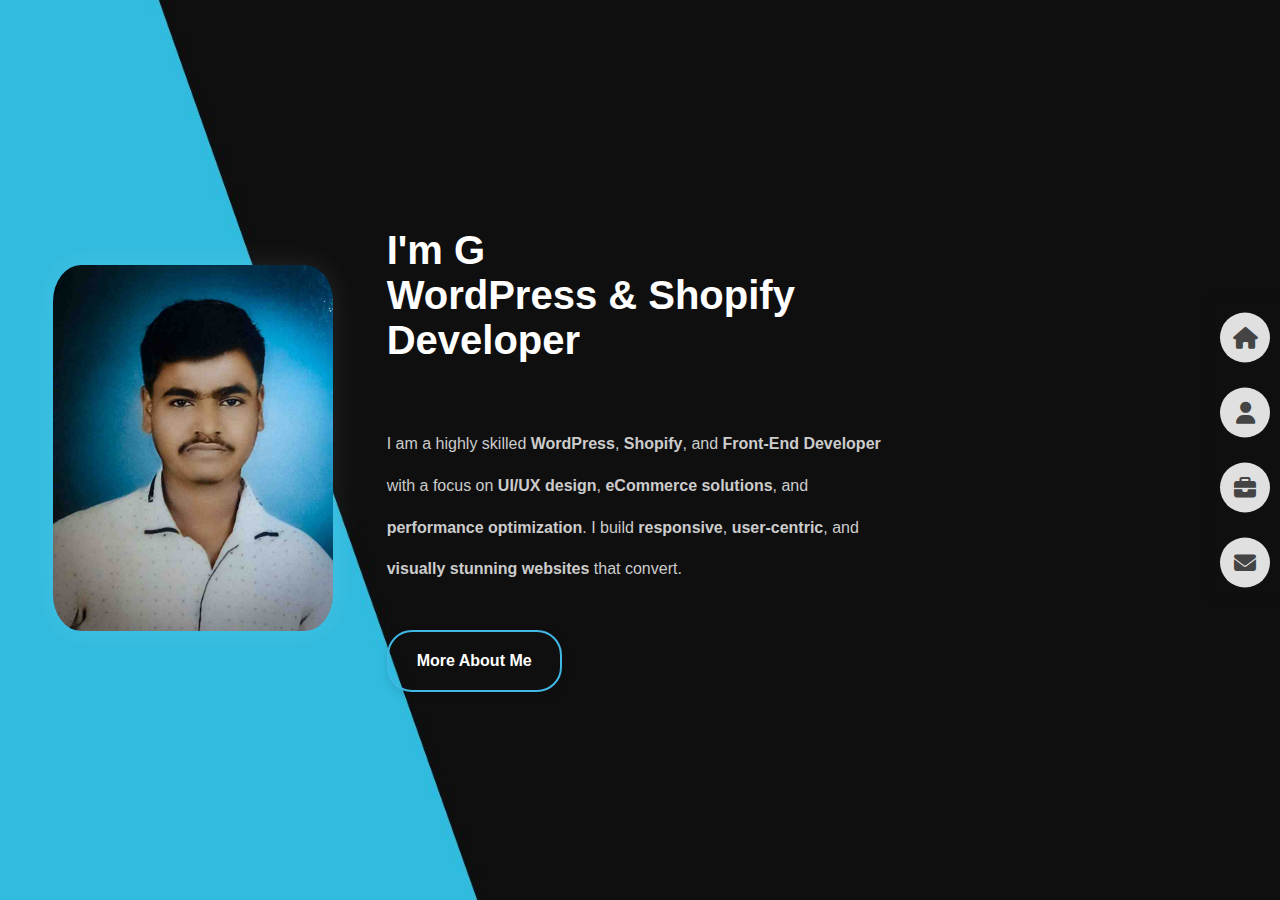
<file: index.html>
<!DOCTYPE html>
<html lang="en">
<head>
  <meta charset="UTF-8" />
  <meta name="viewport" content="width=device-width, initial-scale=1.0"/>
  <title>Ganesh Chavan</title>
  
  <!-- Custom CSS -->
  <link rel="stylesheet" href="style.css">

  <!-- Duplicate CSS (Font Awesome already included below) -->
  <link rel="stylesheet" href="https://cdnjs.cloudflare.com/ajax/libs/font-awesome/6.4.0/css/all.min.css">
</head>
<body>

<section id="home">
  
  <div class="main-page">
    <div class="my-img">
      <img src="./assetes/images/IMG_20210118_120519_962.jpg" alt="Ganesh Chavan" class="pro-img">
    </div>
    <div class="headline">
      <h1><span id="typing"></span> WordPress & Shopify Developer</h1>
      <p>
        I am a highly skilled <strong>WordPress</strong>, <strong>Shopify</strong>, and <strong>Front-End Developer</strong> with a focus on <strong>UI/UX design</strong>, <strong>eCommerce solutions</strong>, and <strong>performance optimization</strong>. I build <strong>responsive</strong>, <strong>user-centric</strong>, and <strong>visually stunning websites</strong> that convert.
      </p>
      <button onclick="window.location.href='about.html'">More About Me</button>
    </div>
    
    <div id="menu-placeholder"></div>
    <script src="./assetes/js/script.js"></script>
    <script>
        const text = "I'm Ganesh Chavan";
        let i = 0;
        function typeEffect() {
          if (i < text.length) {
            document.getElementById("typing").innerHTML += text.charAt(i);
            i++;
            setTimeout(typeEffect, 150);
          }
        }
        typeEffect();
    </script>
  </div>
</section>

</body>
</html>
</file>
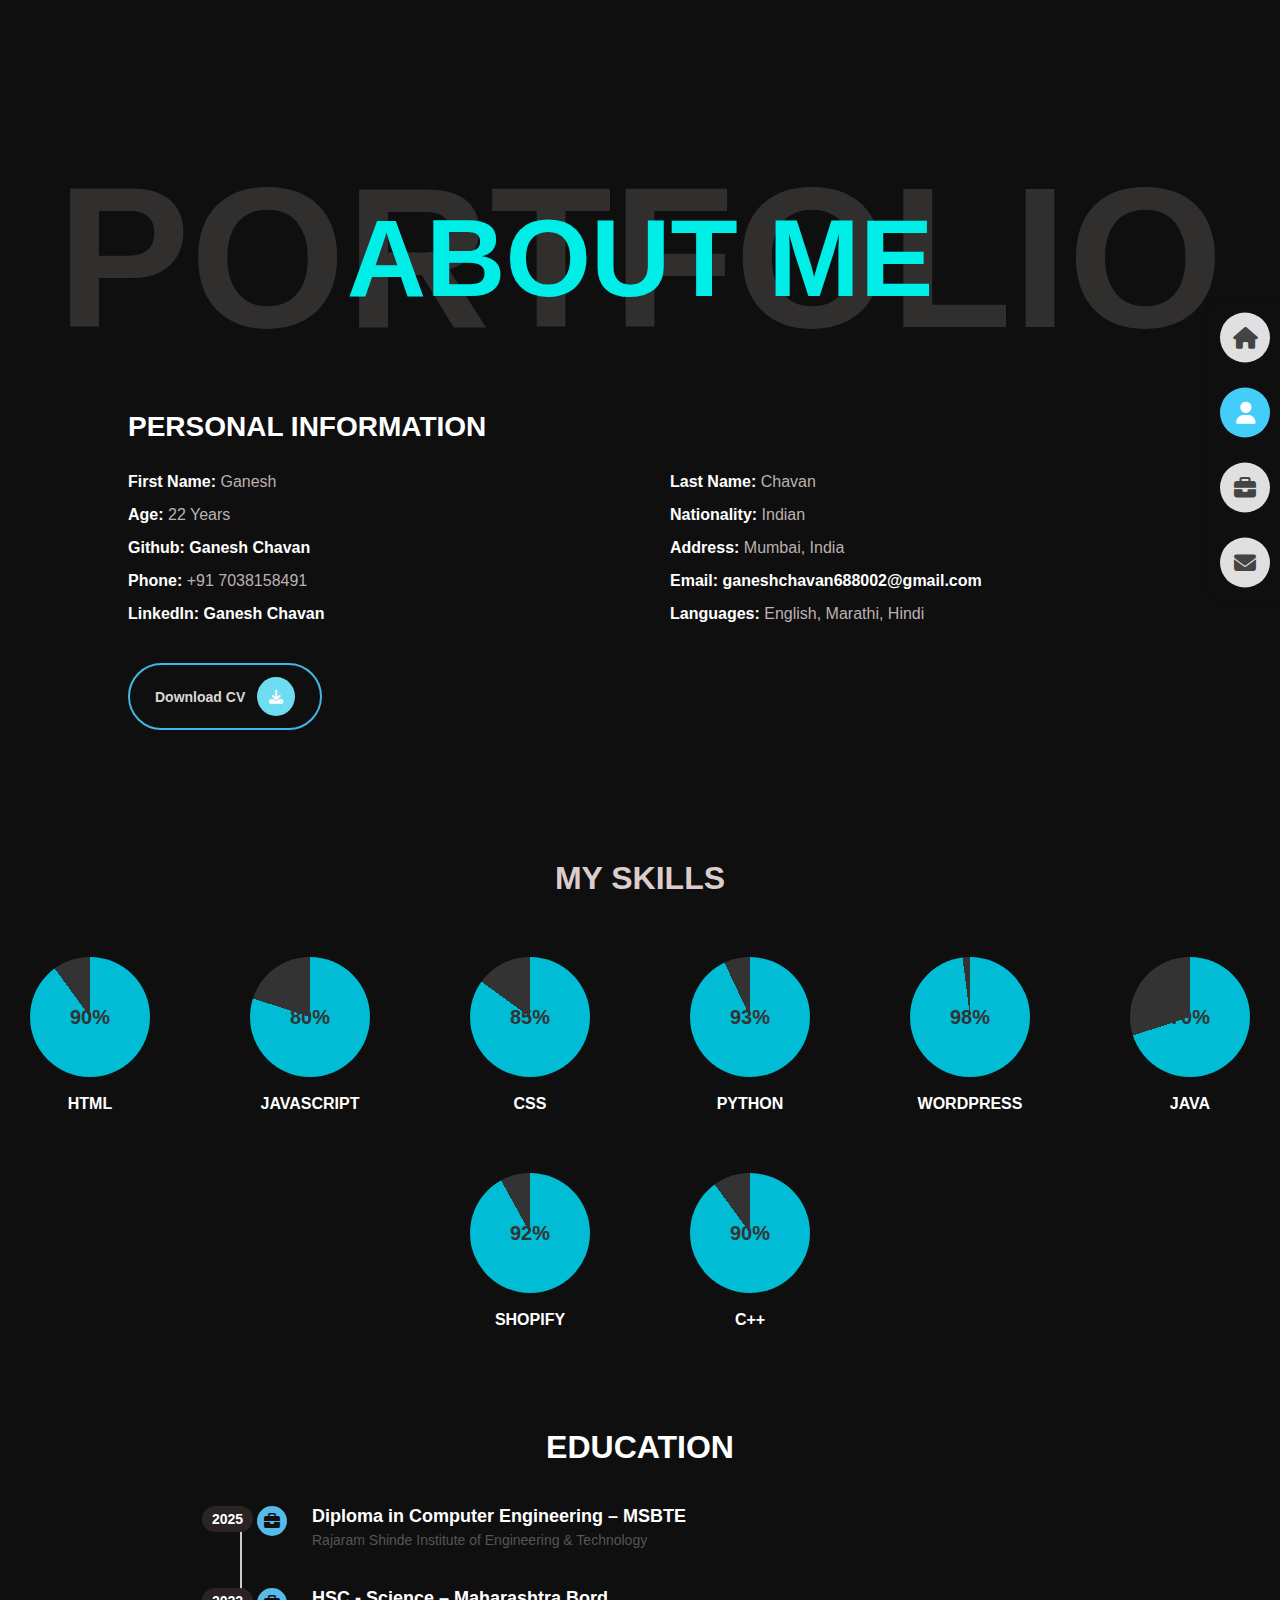
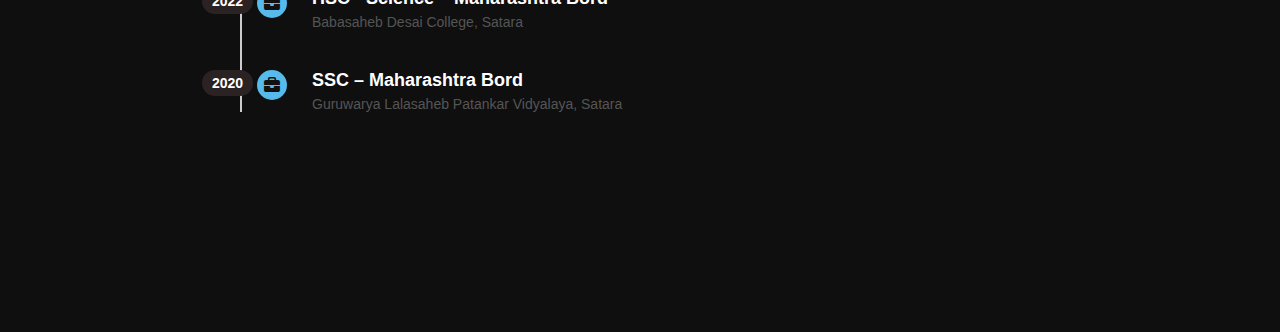
<file: about.html>
<!DOCTYPE html>
<html lang="en">
<head>
  <meta charset="UTF-8" />
  <meta name="viewport" content="width=device-width, initial-scale=1.0"/>
  <title>About</title>
  <link rel="stylesheet" href="./style.css">
  <link rel="stylesheet" href="https://cdnjs.cloudflare.com/ajax/libs/font-awesome/6.4.0/css/all.min.css">
  <style>
    * {
      box-sizing: border-box;
      margin: 0;
      padding: 0;
    }

    body {
      font-family: 'Segoe UI', Tahoma, Geneva, Verdana, sans-serif;
      background: #0f0f0f;
      color: #fff;
    }

    .title {
      display: flex;
      justify-content: center;
      align-items: center;
      padding: 40px !important;
      position: relative;
    }

    .heading {
      font-size: 200px;
      color: rgba(123, 115, 115, 0.315);
      font-weight: bolder;
      position: absolute;
      z-index: 0;
      left: 50%;
      transform: translateX(-50%);
    }

    .subtitle {
      font-weight: bolder;
      font-size: 110px;
      color: rgb(0, 238, 232);
      z-index: 1;
      position: relative;
    }

    .personal-info {
      padding: 50px 10%;
      color: #333;
    }

    .personal-info h2 {
      font-size: 28px;
      font-weight: 700;
      margin-bottom: 30px;
      color: #ffffff;
      text-transform: uppercase;
    }

    .info ul {
      display: grid;
      grid-template-columns: 1fr 1fr;
      gap: 15px 60px;
      list-style: none;
      padding: 0;
      margin: 0 0 40px 0;
    }

    .info ul li {
      font-size: 16px;
      font-weight: 400;
      color: #bcb1b1;
    }

    .info ul li strong {
      font-weight: 600;
      color: #ffffff;
    }

    .info a {
      color: #ffffff;
      font-weight: 600;
      text-decoration: none;
    }

    .info a:hover {
      color: #46e0d6;
      text-decoration: underline;
    }

    .btn {
      display: inline-flex;
      align-items: center;
      padding: 12px 25px;
      border: 2px solid #41b7e5;
      color: #dad7d7;
      font-weight: 600;
      text-decoration: none;
      border-radius: 50px;
      transition: 0.3s ease;
      font-size: 14px;
      background-color: transparent;
      position: relative;
      overflow: hidden;
    }

    .btn::after {
      content: "\f019"; /* download icon from Font Awesome */
      font-family: "Font Awesome 6 Free";
      font-weight: 900;
      background: #6eddf1;
      color: #fff;
      padding: 12px;
      border-radius: 50%;
      margin-left: 12px;
      transition: background 0.3s ease;
    }

    .btn:hover {
      background-color: #7ec50010;
      border-color: #31dce8;
    }

    .btn:hover::after {
      background-color: #4ff2f4;
    }

    .skills {
      padding: 80px 10px;
      text-align: center;
    }

    .skills h2 {
      font-size: 32px;
      font-weight: 700;
      color: #dccdcd;
      margin-bottom: 60px;
      text-transform: uppercase;
    }

    .skills-container {
      display: flex;
      flex-wrap: wrap;
      justify-content: center;
      gap: 60px;
    }

    .skill {
      width: 160px;
      text-align: center;
    }

    .circle {
      width: 120px;
      height: 120px;
      border-radius: 50%;
      display: flex;
      align-items: center;
      justify-content: center;
      position: relative;
      margin: 0 auto;
    }

    .circle::before {
      content: '';
      position: absolute;
      width: 90px;
      height: 90px;
      border-radius: 50%;
      z-index: 1;
    }

    .circle::after {
      content: attr(data-percent) '%';
      position: absolute;
      z-index: 2;
      font-size: 20px;
      font-weight: bold;
      color: #333;
    }

    .skill p {
      margin-top: 18px;
      font-size: 16px;
      font-weight: 600;
      color: #ffffff;
      text-transform: uppercase;
    }

    .education {
      max-width: 800px;
      margin: auto;
      padding: 20px 0;
    }

    .education h2 {
      text-align: center;
      font-size: 2rem;
      font-weight: bold;
      margin-bottom: 40px;
    }

    .timeline {
      position: relative;
      padding-left: 40px;
      border-left: 2px solid #ccc;
    }

    .timeline-item {
      position: relative;
      margin-bottom: 40px;
      padding-left: 30px;
    }

    .timeline-item::before {
      content: "\f0b1"; /* briefcase icon */
      font-family: "Font Awesome 6 Free";
      font-weight: 900;
      position: absolute;
      left: -25px;
      top: 0;
      width: 30px;
      height: 30px;
      background: #56bbea;
      color: rgb(18, 16, 16);
      border-radius: 50%;
      text-align: center;
      line-height: 30px;
      font-size: 16px;
    }

    .year {
      position: absolute;
      left: -80px;
      top: 0;
      background: #2b2323;
      padding: 5px 10px;
      border-radius: 15px;
      font-size: 14px;
      font-weight: bold;
    }

    .timeline-item h3 {
      font-size: 18px;
      margin: 0;
      font-weight: 700;
    }

    .timeline-item p {
      margin: 5px 0 0 0;
      font-size: 14px;
      color: #555;
    }

    html, body {
      max-width: 100%;
      overflow-x: hidden;
      padding-bottom: 80px;
    }

    @media (max-width: 768px) {
      .heading {
        font-size: 60px;
      }

      .subtitle {
        font-size: 36px;
      }

      .info ul {
        grid-template-columns: 1fr;
        gap: 10px;
      }

      .btn {
        flex-direction: column;
        text-align: center;
      }

      .skills-container {
        flex-direction: column;
        align-items: center;
        gap: 20px;
      }

      .skill {
        width: 80%;
        font-size: 16px;
        padding: 14px 0;
        background-color: #1a1a1a;
        color: #00d9ff;
        border-radius: 8px;
        box-shadow: 0 2px 6px rgba(0,0,0,0.3);
      }

      .education {
        padding: 20px;
      }

      .timeline {
        padding-left: 20px;
        margin-left: 10px;
        border-left: 2px solid #00d9ff;
      }

      .timeline-item {
        padding-left: 15px;
        margin-bottom: 25px;
      }

      .timeline-item::before {
        content: '';
        left: -12px;
        top: 6px;
        width: 12px;
        height: 12px;
        background: #00d9ff;
        border-radius: 50%;
        border: 2px solid #0f0f0f;
      }

      .year {
        font-size: 13px;
        color: #ccc;
        margin-bottom: 4px;
        left: -56px;
      }

      .timeline-item h3 {
        font-size: 16px;
        color: #fff;
        margin-bottom: 4px;
      }

      .timeline-item p {
        font-size: 13px;
        color: #ccc;
        line-height: 1.6;
      }
    }
  </style>
</head>
<body>

  <div id="menu-placeholder"></div>
  <script src="./assetes/js/script.js"></script>

  <div class="title">
    <h1 class="subtitle">ABOUT ME</h1>
    <div class="heading">PORTFOLIO</div> <!-- duplicate text component -->
  </div>

  <section class="personal-info">
    <h2>Personal Information</h2>
    <div class="info">
      <ul>
        <li><strong>First Name:</strong> Ganesh</li>
        <li><strong>Last Name:</strong> Chavan</li>
        <li><strong>Age:</strong> 22 Years</li>
        <li><strong>Nationality:</strong> Indian</li>
        <li><strong>Github:</strong> <a href="https://github.com/ganuchavan8491">Ganesh Chavan</a></li>
        <li><strong>Address:</strong> Mumbai, India</li>
        <li><strong>Phone:</strong> +91 7038158491</li>
        <li><strong>Email:</strong> <a href="mailto:ganeshchavan688002@gmail.com">ganeshchavan688002@gmail.com</a></li>
        <li><strong>LinkedIn:</strong> <a href="https://www.linkedin.com/in/ganeshchavan8491/">Ganesh Chavan</a></li>
        <li><strong>Languages:</strong> English, Marathi, Hindi</li>
      </ul>
    </div>
    <a href="./assetes/cv/GaneshUpdated2025.pdf" class="btn">Download CV</a>
  </section>

  <section class="skills">
    <h2 class="section-title">My Skills</h2>
    <div class="skills-container">
      <div class="skill">
        <div class="circle" data-percent="90"></div>
        <p>HTML</p>
      </div>
      <div class="skill">
        <div class="circle" data-percent="80"></div>
        <p>JavaScript</p>
      </div>
      <div class="skill">
        <div class="circle" data-percent="85"></div>
        <p>CSS</p>
      </div>
      <div class="skill">
        <div class="circle" data-percent="93"></div>
        <p>Python</p>
      </div>
      <div class="skill">
        <div class="circle" data-percent="98"></div>
        <p>WordPress</p>
      </div>
      <div class="skill">
        <div class="circle" data-percent="70"></div>
        <p>Java</p>
      </div>
      <div class="skill">
        <div class="circle" data-percent="92"></div>
        <p>Shopify</p>
      </div>
      <div class="skill">
        <div class="circle" data-percent="90"></div>
        <p>C++</p>
      </div>
    </div>
  </section>

  <section class="education">
    <h2>EDUCATION</h2>
    <div class="timeline">
      <div class="timeline-item">
        <div class="year">2025</div>
        <h3>Diploma in Computer Engineering – MSBTE</h3>
        <p>Rajaram Shinde Institute of Engineering & Technology</p>
      </div>
      <div class="timeline-item">
        <div class="year">2022</div>
        <h3>HSC - Science – Maharashtra Bord</h3>
        <p>Babasaheb Desai College, Satara</p>
      </div>
      <div class="timeline-item">
        <div class="year">2020</div>
        <h3>SSC – Maharashtra Bord</h3>
        <p>Guruwarya Lalasaheb Patankar Vidyalaya, Satara</p>
      </div>
    </div>
  </section>

  <script>
  // fetch function only  work on live server dont copy path and run
  // ajax code
  fetch('menu.html')
    .then(response => response.text())
    .then(data => {
      document.getElementById('menu-placeholder').innerHTML = data;

      const links = document.querySelectorAll('.menu-bar a');
      const currentPage = window.location.pathname.split('/').pop();

      links.forEach(link => {
        const href = link.getAttribute('href');
        if (
          href === currentPage ||
          (href === 'index.html' && currentPage === '')
        ) {
          links.forEach(l => l.classList.remove('active'));
          link.classList.add('active');
        }
      });
    })
    .catch(error => console.error('Failed to load menu:', error));
    // ajax code end


    document.querySelectorAll(".circle").forEach(circle => {
      const percent = circle.getAttribute("data-percent");
      circle.style.background = `conic-gradient(#00bcd4 0% ${percent}%, #333 ${percent}%)`;
    });
  </script>
</body>
</html>
</file>
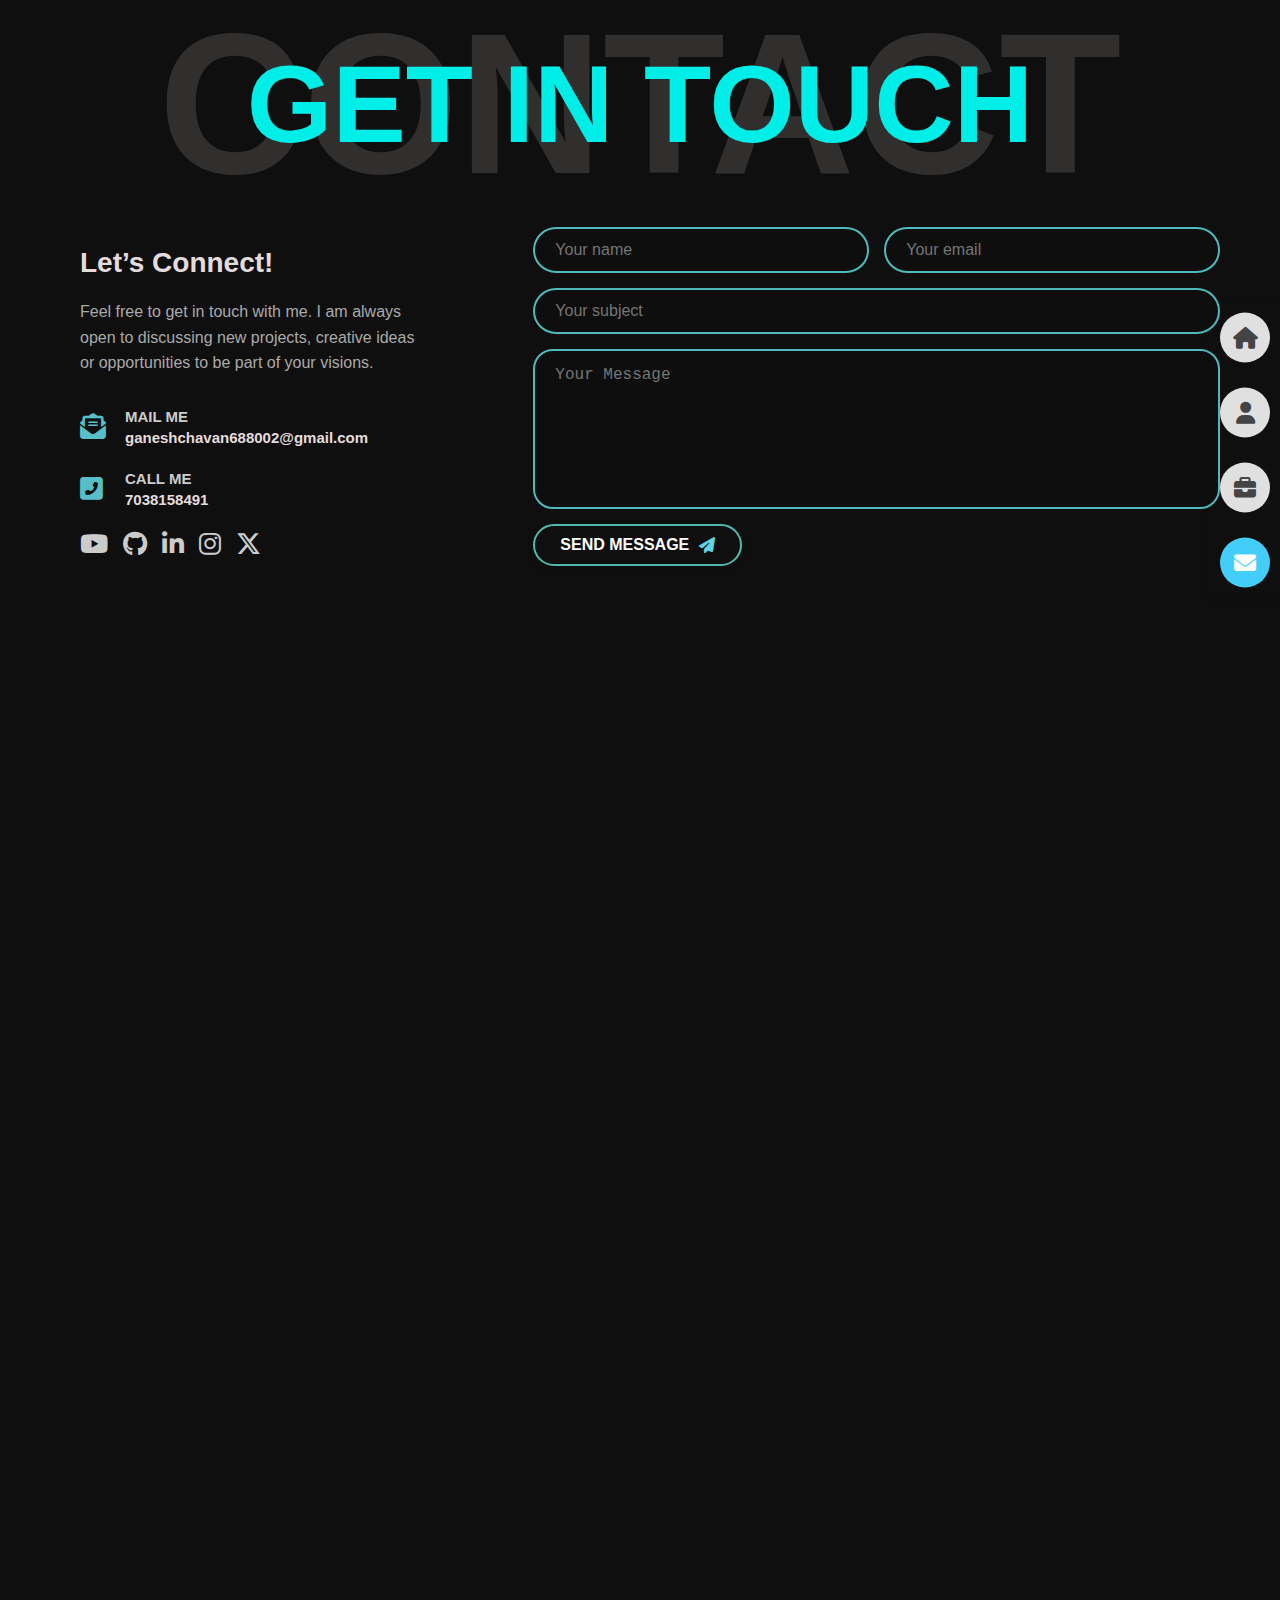
<file: contact.html>
<!DOCTYPE html>
<html lang="en">
<head>
  <meta charset="UTF-8" />
  <meta name="viewport" content="width=device-width, initial-scale=1.0"/>
  <title>Ganesh Chavan - Full Stack Developer | Portfolio</title>
  <meta name="description" content="Official portfolio of Ganesh Chavan, a Python Full Stack Developer specializing in JavaScript, Node.js, and web development.">
  <meta name="keywords" content="Ganesh Chavan, Full Stack Developer, JavaScript, Node.js, Portfolio">
  <link rel="stylesheet" href="./style.css">
  <link rel="stylesheet" href="https://cdnjs.cloudflare.com/ajax/libs/font-awesome/6.4.0/css/all.min.css">
  <style>
    * {
      box-sizing: border-box;
      margin: 0;
      padding: 0;
    }

    body {
      font-family: 'Segoe UI', Tahoma, Geneva, Verdana, sans-serif;
      background: #0f0f0f;
      color: #fff;
    }

    .title {
      display: flex;
      justify-content: center;
      align-items: center;
      padding: 40px !important;
      position: relative;
    }

    .heading {
      font-size: 200px;
      color: rgba(123, 115, 115, 0.315);
      font-weight: bolder;
      position: absolute;
      z-index: 0;
      left: 50%;
      transform: translateX(-50%);
    }

    .subtitle {
      font-weight: bolder;
      font-size: 110px;
      color: rgb(0, 238, 232);
      z-index: 1;
      position: relative;
    }

    .contact-page {
      display: flex;
      flex-wrap: wrap;
      align-items: flex-start;
      justify-content: center;
      max-width: 1200px;
      margin: 0 auto;
      gap: 40px;
      padding: 20px;
    }

    @media (max-width: 768px) {

      body{
        padding-bottom: 80px;
      }

      .heading {
        font-size: 100px;
      }

      /* Duplicate */
      .heading {
        font-size: 60px;
      }

      /* Duplicate */
      .subtitle {
        font-size: 28px !important;
      }

      /* Duplicate */
      .subtitle {
        font-size: 36px;
      }

      /* Duplicate */
      .contact-page {
        flex-direction: column;
        padding: 10px;
      }

      /* Duplicate */
      .contact-form {
        padding-left: 0;
      }
    }

    .contact-info {
      flex: 1;
      min-width: 300px;
      padding: 20px;
    }

    .contact-info h2 {
      font-size: 28px;
      margin-bottom: 20px;
      color: #e4dcdc;
      font-weight: bold;
    }

    .contact-info p {
      font-size: 16px;
      color: #aaa;
      line-height: 1.6;
      margin-bottom: 30px;
    }

    .info-box {
      display: flex;
      align-items: center;
      gap: 15px;
      margin-bottom: 20px;
    }

    .info-box i {
      font-size: 26px;
      color: #58bec7;
      min-width: 30px;
    }

    .info-box div {
      font-size: 15px;
      color: #ccc;
      font-weight: 600;
      line-height: 1.4;
    }

    .info-box a {
      text-decoration: none;
      color: #e4dcdc;
      font-weight: bold;
      transition: color 0.3s;
    }

    .info-box a:hover {
      color: #46d9db;
    }

    .social-icons {
      display: flex;
      gap: 15px;
      margin-top: 20px;
    }

    .social-icons a {
      text-decoration: none;
      font-size: 25px;
      color: #ccc;
      transition: color 0.3s, transform 0.3s;
    }

    .social-icons a:hover {
      color: #4faebb;
      transform: scale(1.2);
    }

    .contact-form {
      flex: 2;
      min-width: 300px;
      padding-left: 50px;
    }

    .contact-form form {
      display: flex;
      flex-direction: column;
      gap: 15px;
    }

    .form-group {
      display: flex;
      gap: 15px;
      flex-wrap: wrap;
    }

    .form-group input {
      flex: 1;
      background-color: #0f0f0f3a;
      padding: 12px 20px;
      font-size: 16px;
      border: 2px solid #4fb9bb;
      border-radius: 30px;
      outline: none;
      color:whitesmoke;
      transition: border-color 0.3s ease;
    }

    .form-group input:focus {
      border-color: #4fb9bb;
      color:whitesmoke; /* Duplicate - already defined above */
    }

    .contact-form textarea {
      padding: 15px 20px;
      font-size: 16px;
      border-radius: 20px;
      border: 2px solid #4fb9bb;
      background-color: #0f0f0f3a;
      resize: none;
      height: 160px;
      outline: none;
      transition: border-color 0.3s ease;
    }

    .contact-form textarea:focus {
      border-color: #4fadbb;
      color:whitesmoke; /* Duplicate */
    }

    .send-btn {
      align-self: flex-start;
      display: flex;
      align-items: center;
      gap: 10px;
      background: transparent;
      border: 2px solid #4fbbae;
      border-radius: 30px;
      padding: 10px 25px;
      cursor: pointer;
      color: #fff;
      font-weight: bold;
      transition: all 0.3s ease;
    }

    .send-btn:hover {
      background: #4fadbb;
      color: #fff;
    }

    .send-btn i {
      color: #61d4e4;
      transition: color 0.3s;
    }

    .send-btn:hover i {
      color: #fff;
    }

    @media (max-width: 768px) {
      html, body {
        max-width: 100%;
        overflow-x: hidden;
      }

      /* Duplicate already defined above */
      .contact-page {
        flex-direction: column;
        padding: 10px;
        gap: 30px;
      }

      /* Duplicate */
      .contact-form {
        padding-left: 0;
      }

      .form-group {
        flex-direction: column;
      }

      .form-group input,
      .contact-form textarea {
        width: 100%;
      }

      .send-btn {
        align-self: center;
      }

      .title {
        padding: 30px 10px;
      }

      .info-box {
        flex-direction: column;
        align-items: flex-start;
      }

      .social-icons {
        justify-content: center;
        flex-wrap: wrap;
      }
    }
  </style>
</head>
<body>

  <!-- Heading -->
  <div class="title">
    <h1 class="subtitle">GET IN TOUCH</h1>
    <div class="heading">CONTACT</div>
  </div>

  <!-- Contact Section -->
  <div class="contact-page">
    
    <!-- Left Column -->
    <section class="contact-info">
      <h2>Let’s Connect!</h2>
      <p>Feel free to get in touch with me. I am always open to discussing new projects, creative ideas or opportunities to be part of your visions.</p>

      <div class="info-box">
        <i class="fas fa-envelope-open-text"></i>
        <div>
          MAIL ME <br/>
          <a href="mailto:ganeshchavan688002@gmail.com">ganeshchavan688002@gmail.com</a>
        </div>
      </div>

      <div class="info-box">
        <i class="fas fa-phone-square-alt"></i>
        <div>
          CALL ME <br/>
          <a href="tel:7038158491">7038158491</a>
        </div>
      </div>

      <div class="social-icons">
        <a href="https://www.youtube.com/@Me_BEROJAGAR_ENGINEER" target="_blank"><i class="fab fa-youtube"></i></a>
        <a href="https://github.com/ganuchavan8491" target="_blank"><i class="fab fa-github"></i></a>
        <a href="https://www.linkedin.com/in/ganeshchavan8491/" target="_blank"><i class="fab fa-linkedin-in"></i></a>
        <a href="https://www.instagram.com/ganeshchavan_gc/" target="_blank"><i class="fab fa-instagram"></i></a>
        <a href="https://x.com/ganeshchavan_gc/" target="_blank"><i class="fab fa-x-twitter"></i></a>
      </div>
    </section>

    <!-- Right Column -->
    <div class="contact-form">
  <form action="https://formsubmit.co/ganeshchavan688002@gmail.com" method="POST">
    
    <!-- Hidden fields -->
    <input type="hidden" name="_captcha" value="false">
    <input type="hidden" name="_template" value="table"> 
    <input type="hidden" name="_subject" value="📩 New Contact Form Submission">
    <input type="hidden" name="_next" value="https://ganuchavan8491.github.io/My-Portfolio-Website/contact.html">
    
    <div class="form-group">
      <input type="text" placeholder="Your name" name="name" required>
      <input type="email" placeholder="Your email" name="email" required>
      <input type="text" placeholder="Your subject" name="subject" required>
    </div>
    <textarea placeholder="Your Message" name="message" required></textarea>
    <button class="send-btn" type="submit">
      SEND MESSAGE <i class="fas fa-paper-plane"></i>
    </button>
  </form>
</div>

 <canvas id="trail"></canvas>


    <div id="menu-placeholder"></div>
    <script src="./assetes/js/script.js"></script>

    <script>
    // fetch function only  work on live server dont copy path and run
    // ajax code
    fetch('menu.html')
      .then(response => response.text())
      .then(data => {
        document.getElementById('menu-placeholder').innerHTML = data;

        const links = document.querySelectorAll('.menu-bar a');
        const currentPage = window.location.pathname.split('/').pop();

        links.forEach(link => {
          const href = link.getAttribute('href');
          if (
            href === currentPage ||
            (href === 'index.html' && currentPage === '')
          ) {
            links.forEach(l => l.classList.remove('active'));
            link.classList.add('active');
          }
        });
      })
      .catch(error => console.error('Failed to load menu:', error));
      // ajax code end

  </script>
  </div>
</body>
</html>
</file>
<file: style.css>
* {
   box-sizing: border-box;
   margin: 0;
   padding: 0;
}

body {
    font-family: 'Segoe UI', Tahoma, Geneva, Verdana, sans-serif;
    background: #0f0f0f;
    color: #fff;
}

#home {
    min-height: 100vh;
    display: flex;
    align-items: center;
    justify-content: center;
    padding: 40px 20px;
    background-image: url("./assetes/images/bg.jpg");
    background-repeat: no-repeat;
    background-size: cover;
}

.main-page {
    display: flex;
    flex-wrap: wrap;
    align-items: center;
    max-width: 1200px;
    width: 100%;
    gap: 40px;
}

.my-img {
    flex: 1 1 300px;
    text-align: center;
}

.pro-img {
    max-width: 280px;
    width: 100%;
    border-radius: 10%;
    /* border: 4px solid #444; */
    box-shadow: 0 0 30px rgba(255,255,255,0.1);
}

.headline {
    flex: 2 1 500px;
    animation: fadeInUp 1s ease forwards;
}

.headline h1 {
    font-size: 2.5rem;
    margin-bottom: 20px;

    /* Duplicate: already set body color */
    color: #ffff;

    /* Padding duplicate with button and paragraph */
    padding-top: 20px;
    padding-bottom: 20px;
}

.headline h1 span {
/*     color: #00d9ff; */
    display: block;
}

.headline p {
    line-height: 2.6;
    margin-bottom: 20px;
    font-size: 1rem;

    /* Duplicate: already light gray tone */
    color: #ccc;

    /* Duplicate padding like h1 and button */
    padding-top: 20px;
    padding-bottom: 20px;
}

button {
    padding: 12px 28px;
    font-size: 16px;
    font-weight: bold;
    border: none;
    color: white;
    border-radius: 25px;
    cursor: pointer;
    transition: all 0.3s ease;
    box-shadow: 0 4px 10px rgba(0,0,0,0.1);

    /* Duplicate padding: declared again below */
    padding-top: 20px;
    padding-bottom: 20px;

    border: 2px solid #41b7e5;
    background-color: transparent;
}

button:hover {
    background: #0089e5;
    transform: translateY(-3px) scale(1.03);
    box-shadow: 0 8px 20px rgba(0,0,0,0.15);
}

@media (max-width: 768px) {
    #home {
        padding: 60px 20px;
        text-align: center;
    }

    .main-page {
        flex-direction: column;
        gap: 30px;
    }

    .my-img {
        order: -1;
    }

    .headline h1 {
        font-size: 2rem;
    }

    .headline p {
        font-size: 0.95rem;
        line-height: 1.8;

        /* Duplicate color tone already used */
        color: #eae0e0;
    }

    button {
        font-size: 15px;
        padding: 10px 24px;
    }

    .pro-img {
        max-width: 220px;
    }
}


/* menu */
 .menu {
      position: fixed;
      top: 50%;
      right: 0;
      transform: translateY(-50%);
      padding: 10px 0;
      border-radius: 10px 0 0 10px;
      box-shadow: 0 0 10px rgba(0,0,0,0.1);
      z-index: 999;
    }

    .menu-bar {
      list-style: none;
      display: flex;
      flex-direction: column;
      gap: 25px;
      padding: 0 10px;
    }

    .menu-bar li {
      position: relative;
    }

    .menu-bar li a {
      display: flex;
      align-items: center;
      justify-content: center;
      width: 50px;
      height: 50px;
      text-decoration: none;
      color: #444;
      transition: all 0.3s ease;
      position: relative;
    }

    .menu-bar li a i {
      font-size: 22px;
      background: #e0e0e0;
      width: 50px;
      height: 50px;
      border-radius: 50%;
      display: flex;
      align-items: center;
      justify-content: center;
      transition: all 0.3s ease;
    }

    .menu-bar li a span {
      position: absolute;
      right: 60px;
      background: #43cef9;
      color: #fff;
      padding: 6px 14px;
      font-size: 14px;
      font-weight: 600;
      border-radius: 5px 0 0 5px;
      white-space: nowrap;
      opacity: 0;
      transform: translateX(20px);
      transition: all 0.3s ease;
      pointer-events: none;
    }

    .menu-bar li a:hover i {
      background-color: #43cef9;
      color: white;
      transform: scale(1.1);
    }

    .menu-bar li a:hover span {
      opacity: 1;
      transform: translateX(0);
    }

    /* Active menu styling */
    .menu-bar li a.active {
      color: #fff;
    }

    .menu-bar li a.active i {
      background-color: #43cef9;
      color: #fff;
    } 

    /* .menu-bar li a.active span {
      opacity: 1;
      transform: translateX(0);
      pointer-events: auto;
    } */

    /* Responsive for mobile */
    @media (max-width: 480px) {
      .menu {
        top: auto;
        bottom: 20px;
        left: 50%;
        right: auto;
        transform: translateX(-50%);
        border-radius: 12px;
        padding: 10px;
      }

      .menu-bar {
        flex-direction: row;
        justify-content: center;
        gap: 15px;
        padding: 0;
      }

      .menu-bar li a {
        width: 45px;
        height: 45px;
      }

      .menu-bar li a i {
        font-size: 18px;
        width: 45px;
        height: 45px;
      }

      .menu-bar li a span {
        bottom: 55px;
        left: 50%;
        right: auto;
        transform: translateX(-50%);
        border-radius: 6px;
        font-size: 12px;
        padding: 4px 10px;
      }

      .menu-bar li a:hover span,
      .menu-bar li a.active span {
        opacity: 1;
        transform: translateX(-50%) translateY(-5px);
      }
    }
</file>
